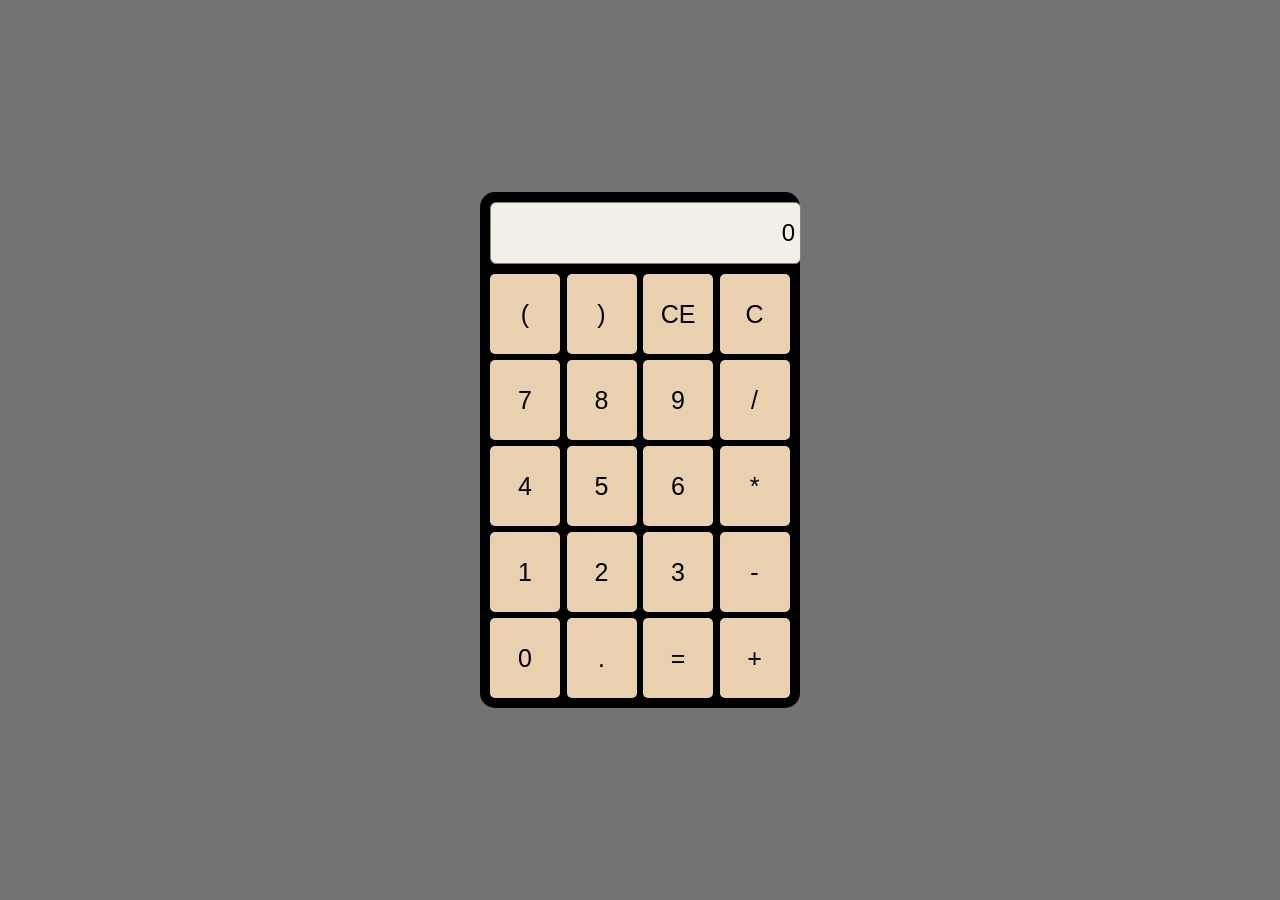
<file: Calculator/index.html>
<!DOCTYPE html>
<html lang="en">
<head>
    <meta charset="UTF-8">
    <meta name="viewport" content="width=device-width, initial-scale=1.0">
    <title>Calculator</title>
    <link href="style.css" rel="stylesheet"> 
</head>
<body>
    <div class="calculator">
        <input class="display" id="display" value="0" readonly aria-label="Calculator display">
        <div class="buttons">
            <button onclick="appendToDisplay('(')">(</button>
            <button onclick="appendToDisplay(')')">)</button>
            <button onclick="clearEntry()">CE</button>
            <button onclick="clearAll()">C</button>
            <button onclick="appendToDisplay('7')">7</button>
            <button onclick="appendToDisplay('8')">8</button>
            <button onclick="appendToDisplay('9')">9</button>
            <button onclick="appendToDisplay('/')">/</button>
            <button onclick="appendToDisplay('4')">4</button>
            <button onclick="appendToDisplay('5')">5</button>
            <button onclick="appendToDisplay('6')">6</button>
            <button onclick="appendToDisplay('*')">*</button>
            <button onclick="appendToDisplay('1')">1</button>
            <button onclick="appendToDisplay('2')">2</button>
            <button onclick="appendToDisplay('3')">3</button>
            <button onclick="appendToDisplay('-')">-</button>
            <button onclick="appendToDisplay('0')">0</button>
            <button onclick="appendToDisplay('.')">.</button>
            <button onclick="calculate()">=</button>
            <button onclick="appendToDisplay('+')">+</button>
        </div>
    </div>
</body>
<script src="script.js"></script> 
</html>
</file>
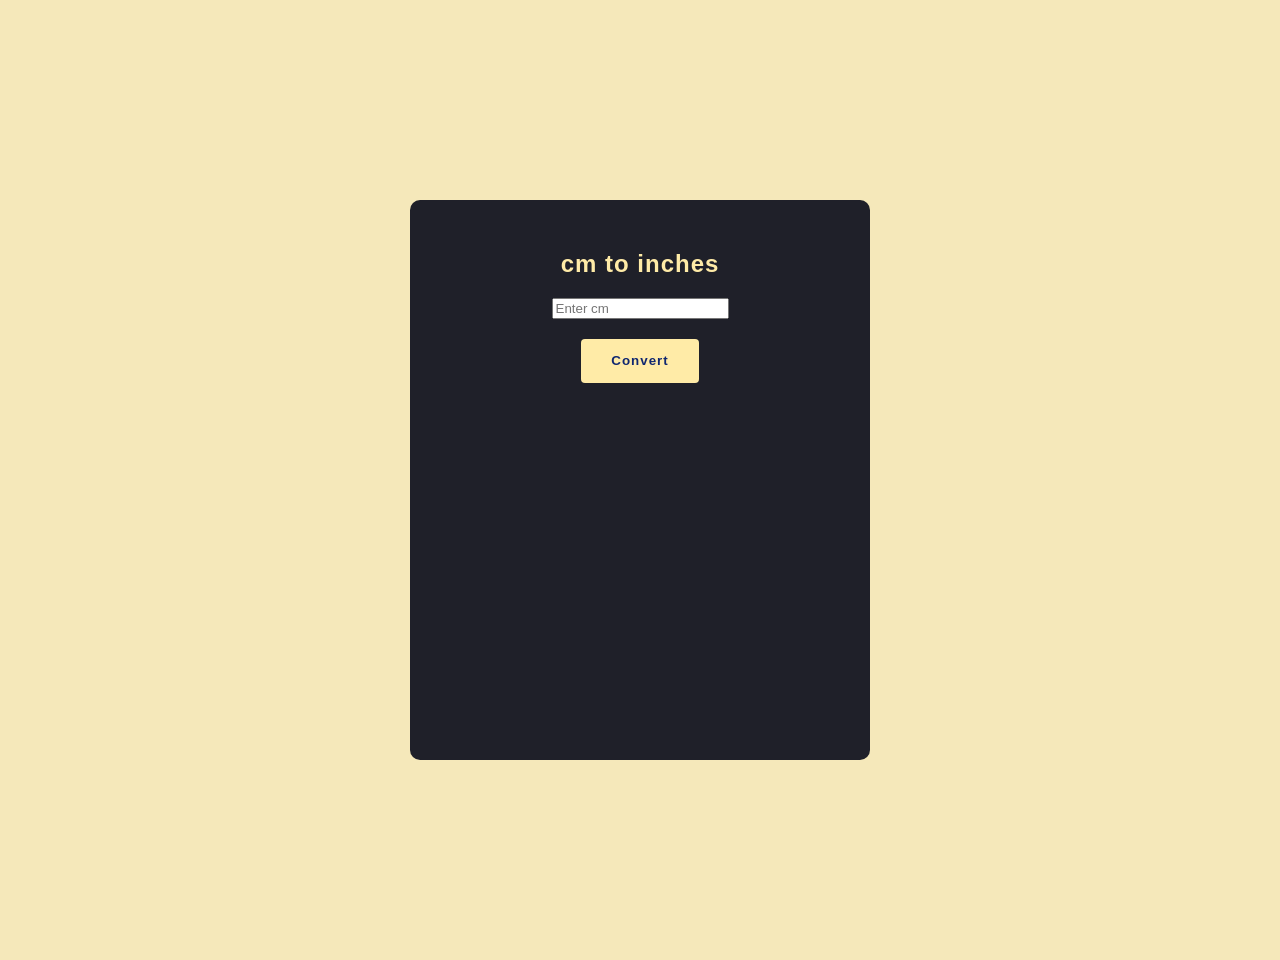
<file: length converter/index.html>
<!DOCTYPE html>
<html lang="en">
<head>
    <meta charset="UTF-8">
    <meta name="viewport" content="width=device-width, initial-scale=1.0">
    <title>Length Converter</title>
    <link rel="stylesheet" href="style.css">
</head>
<body>
    <div id="wrapper">
        <h2>cm to inches</h2>
        <div id="inputdiv">
        <input type="text" id="cm" placeholder="Enter cm">
        </div>
        <div>
            <button type="submit" onclick="convert()">Convert</button>
        </div>
        <div id="result">

        </div>
    </div>
</body>
<script>
   function convert() {
       let cmvalue = Number(document.getElementById("cm").value);
       let inchval = cmvalue / 2.54;
       let result = document.getElementById("result").innerHTML = inchval;
   }
</script>
</html>
</file>
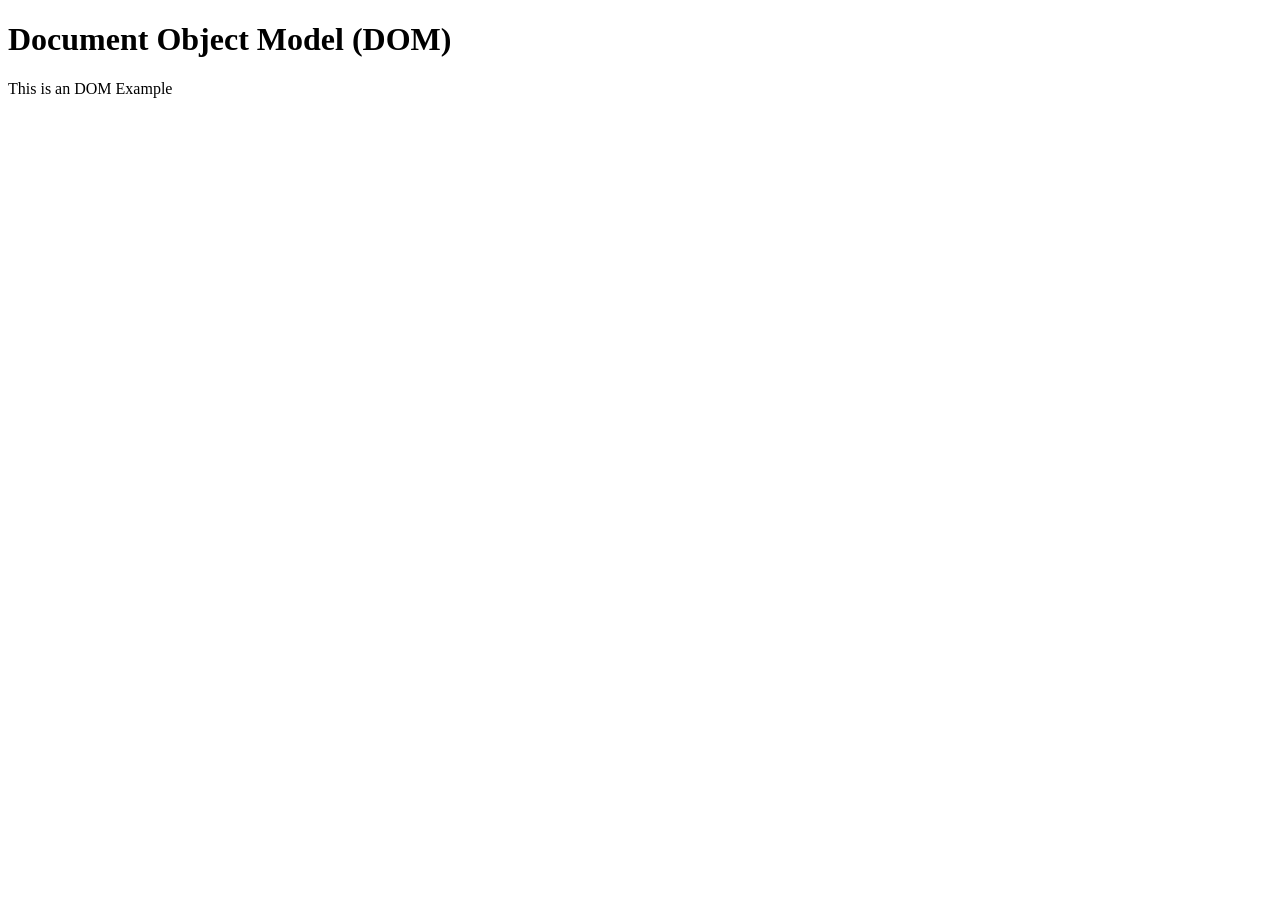
<file: dom.html>
<!DOCTYPE html>
<html lang="en">
<head>
    <meta charset="UTF-8">
    <meta name="viewport" content="width=device-width, initial-scale=1.0">
    <title>Document Object Model(Dom)</title>
</head>
<body>
    <h1>Document Object Model (DOM)</h1>
    <p id="demo"> </p>
</body>
<script>
    document.getElementById("demo")
    let msg = demo.innerHTML = "This is an DOM Example";
</script>
</html>
</file>
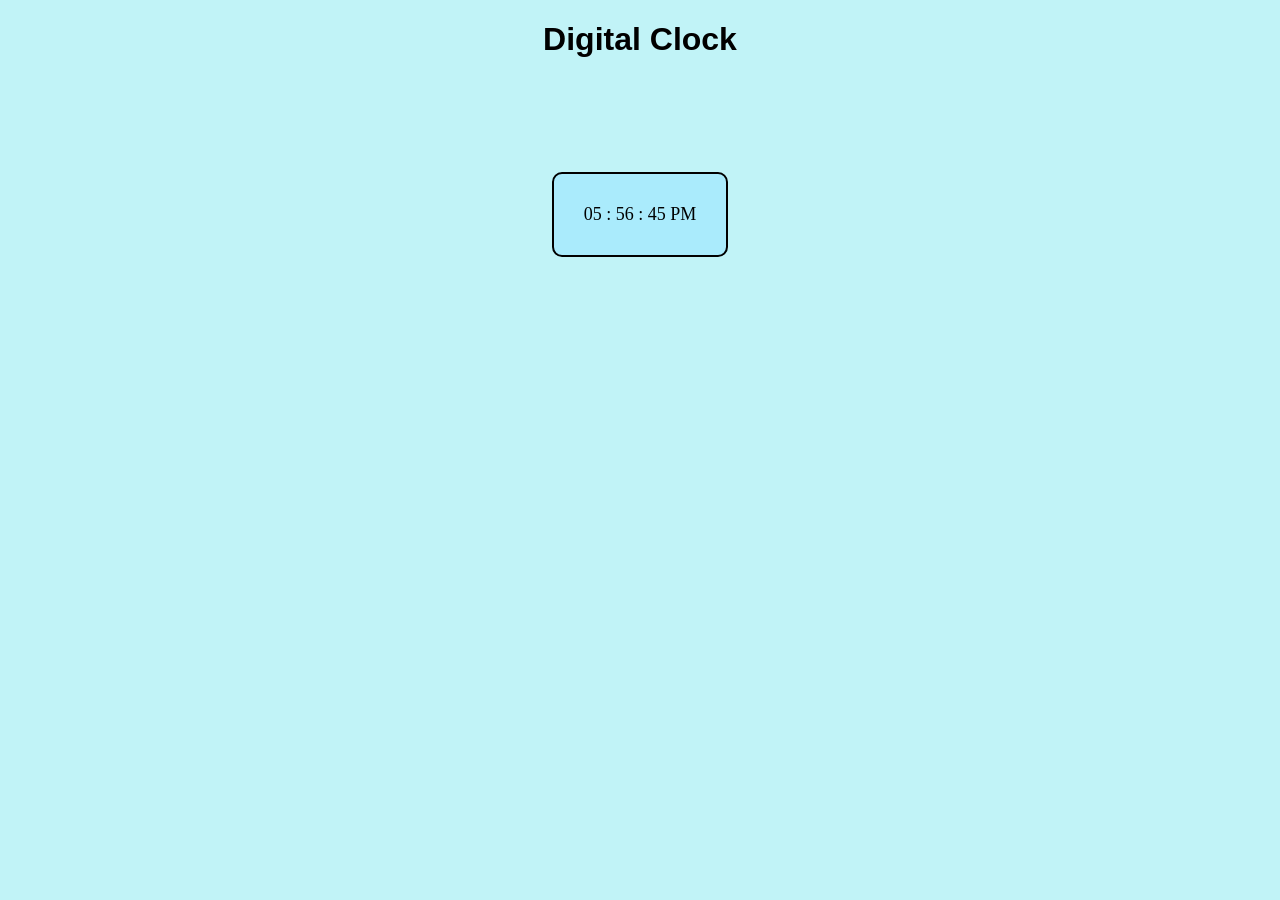
<file: advance/clock.html>
<!DOCTYPE html>
<html lang="en">
<head>
    <meta charset="UTF-8">
    <meta name="viewport" content="width=device-width, initial-scale=1.0">
    <title>Digital Clock</title>
    <style>
        body{
            margin: auto;
            padding: 0%;
            background-color: rgb(193, 243, 247);
        }
        h1{
            font-family: Arial, Helvetica, sans-serif;
            text-align: center;
        }
        .container{
            display: flex;
            justify-content: center;
            align-items: center;
            height: 30vh;
        }
        #wrapper{
            border: solid 2px black;
            padding: 30px;
            border-radius: 10px;
            background-color: rgb(170, 235, 252);
            font-size: large;
        }
        #wrapper:hover::after{
            content: "Hello!";
        }
    </style>
</head>
<body>
    <h1>Digital Clock</h1>
     <div class ="container">
        <div id ="wrapper">
            <span id="hour">00</span>
            <span>:</span>
            <span id="minute">00</span>
            <span>:</span>
            <span id="second">00</span>
            <span id="ampm">AM</span>
        </div>
</body>
<script src="clock.js"></script>
</html>
</file>
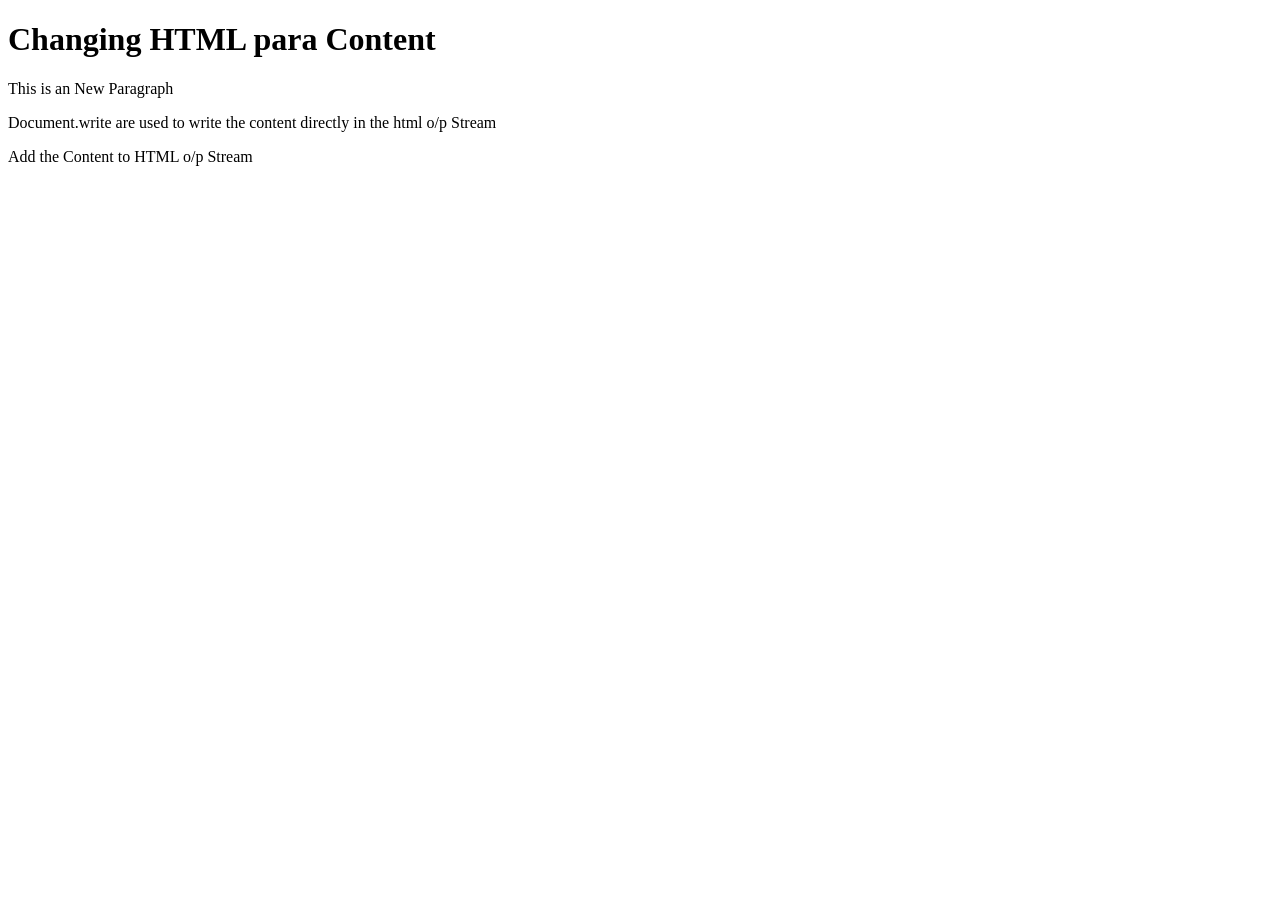
<file: Dom/changing.html>
<!DOCTYPE html>
<html lang="en">
<head>
    <meta charset="UTF-8">
    <meta name="viewport" content="width=device-width, initial-scale=1.0">
    <title>Dom Manipulation</title>
</head>
<body>
    <h1>Changing HTML para Content</h1>
    <p id="pa0">old paragraph</p>
    <p>Document.write are used to write the content directly in the html o/p Stream</p>
</body>
<script>
    const element0=document.getElementById("pa0");
    element0.innerHTML = "This is an New Paragraph";
    document.write("Add the Content to HTML o/p Stream");
</script>
</html>
</file>
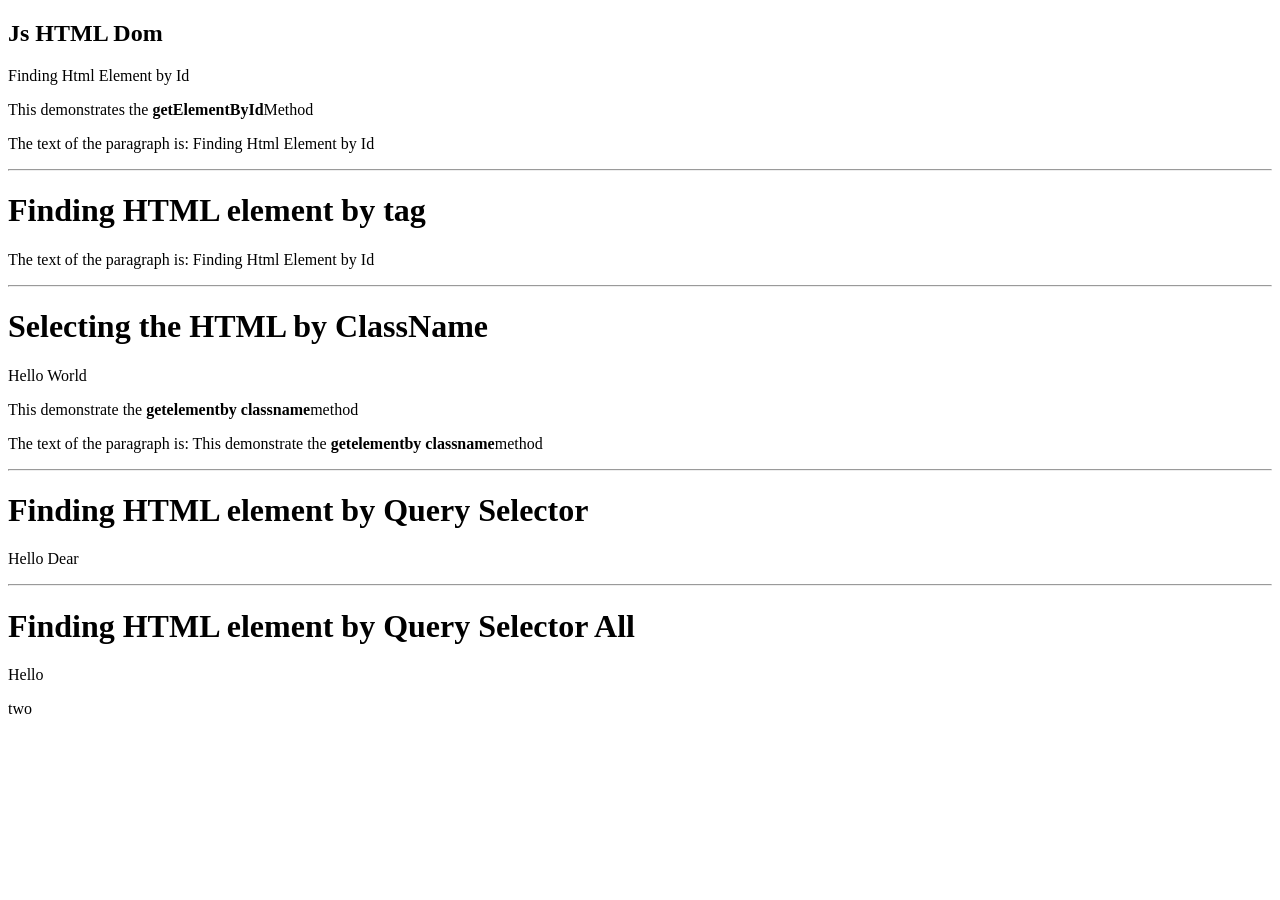
<file: Dom/select.html>
<!DOCTYPE html>
<html lang="en">
<head>
    <meta charset="UTF-8">
    <meta name="viewport" content="width=device-width, initial-scale=1.0">
    <title>Dom Manipulation</title>
</head>
<body>
    <h2>Js HTML Dom</h2>
    <p id="intro">Finding Html Element by Id</p>
    <p>This demonstrates the <b>getElementById</b>Method</p>
    <p id="demo"></p>
    <hr>
    <h1>Finding HTML element by tag</h1>
    <p id="demo1"></p>
    <hr>
    <h1>Selecting the HTML by ClassName</h1>
    <p class ="intro">Hello World</p>
    <p class="intro">This demonstrate the <b>getelementby classname</b>method</p>
    <p id="demo3"></p>
    <hr>
    <h1>Finding HTML element by Query Selector</h1>
    <p class="demo4"></p>
    <hr>
    <h1>Finding HTML element by Query Selector All</h1>
    <p class="intro1">one</p>
    <p class="intro1">two</p>
</body>
<script>
    const element = document.getElementById("intro");
    document.getElementById("demo").innerHTML = "The text of the paragraph is: " + element.innerHTML;
    const element2 = document.getElementsByTagName("p");
    document.getElementById("demo1").innerHTML = "The text of the paragraph is: " + element2[0].innerHTML;
    const element3 = document.getElementsByClassName("intro");
    document.getElementById("demo3").innerHTML = "The text of the paragraph is: " + element3[1].innerHTML;
    const element4 = document.querySelector(".demo4");
    element4.innerHTML = "Hello Dear";
    const element5 = document.querySelectorAll(".intro1");
    element5[0].innerHTML = "Hello";
</script>
</html>
</file>
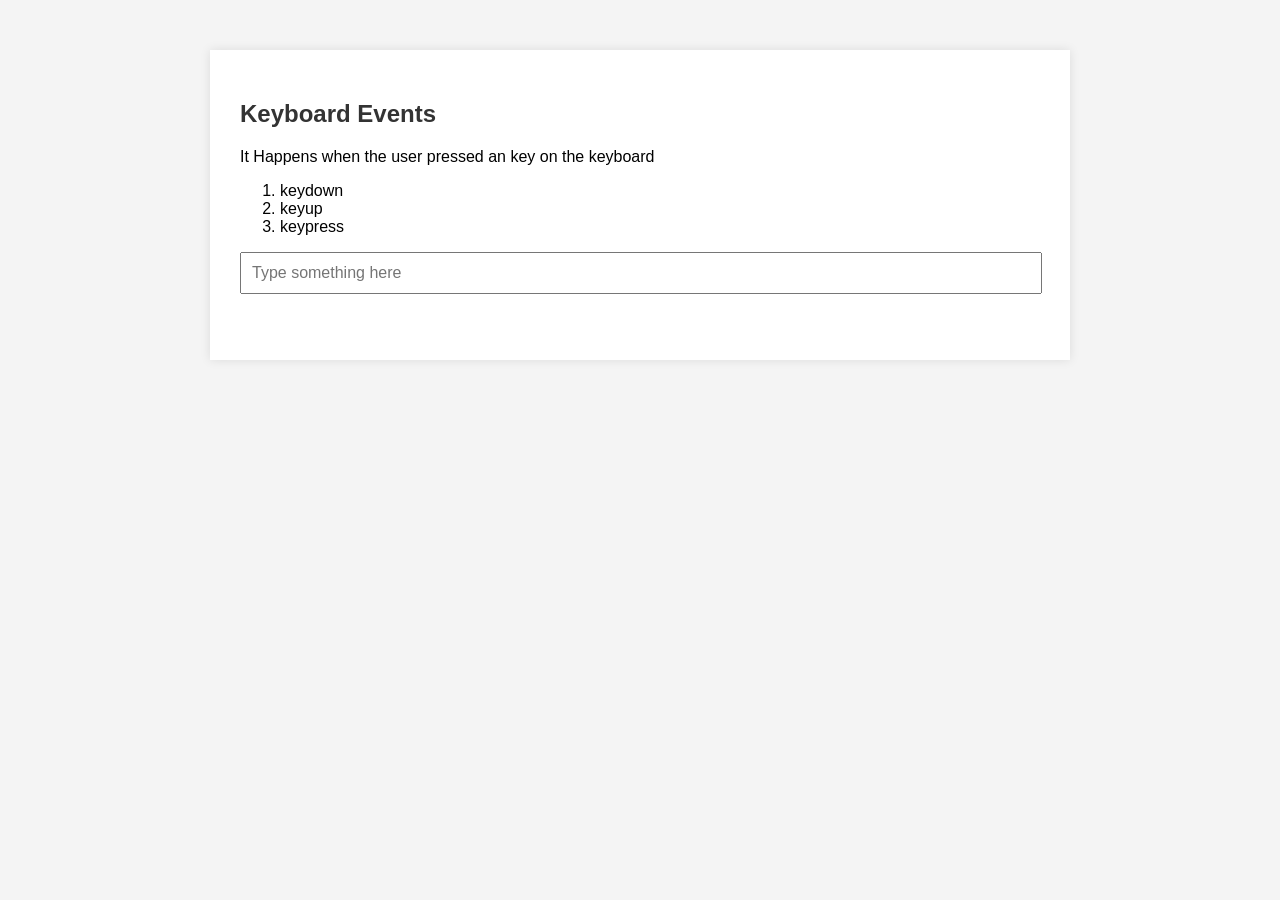
<file: Events/keyboard.html>
<!DOCTYPE html>
<html lang="en">
<head>
    <meta charset="UTF-8">
    <meta name="viewport" content="width=device-width, initial-scale=1.0">
    <title>Keyboard Events</title>
    <style>
        body {
            font-family: Arial, sans-serif;
            margin: 0;
            padding: 0;
            background-color: #f4f4f4;
        }
        .container {
            max-width: 800px;
            margin: 50px auto;
            padding: 30px;
            background-color: #fff;
            box-shadow: 0 0 10px rgba(0, 0, 0, 0.1);
        }
        h2 {
            color: #333;
        }
        input {
            padding: 10px;
            font-size: 16px;
            width: calc(100% - 22px);
            margin-bottom: 20px;
        }
    </style>
</head>
<body>
    <div class="container">
    <h2>Keyboard Events</h2>
<p>It Happens when the user pressed an key on the keyboard</p>
<ol>
    <li>keydown</li>
     <li>keyup</li>
     <li>keypress</li>
</ol>
<input id="k" type="text" placeholder="Type something here">
<p id="demo"></p>
</div>
</body>
<script>
    const input = document.getElementById("k");
    input.addEventListener("keydown", function(event) {
        document.getElementById("demo").innerHTML = "Key down: " + event.code;
    });
    input.addEventListener("keyup", function(event) {
        document.getElementById("demo").innerHTML = "Key up: " + event.key;
    });
</script>
</body>
</html>
</file>
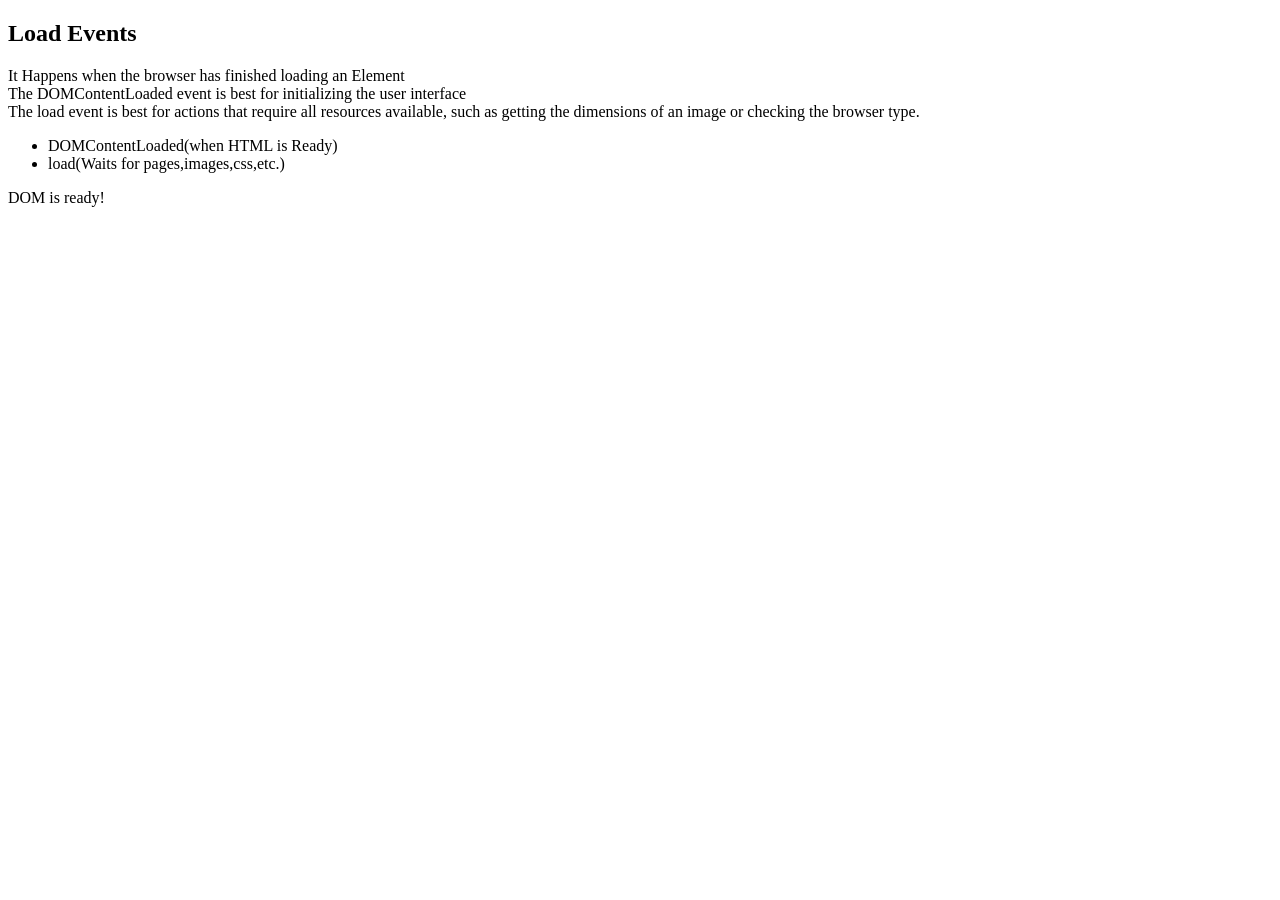
<file: Events/load.html>
<!DOCTYPE html>
<html lang="en">
<head>
    <meta charset="UTF-8">
    <meta name="viewport" content="width=device-width, initial-scale=1.0">
    <title>load Event</title>
</head>
<body>
    <h2>Load Events</h2>
    <p>It Happens when the browser has finished loading an Element<br>The DOMContentLoaded event is best for initializing the user interface<br>The load event is best for actions that require all resources available, such as getting the dimensions of an image or checking the browser type.</p>
    <ul>
        <li>DOMContentLoaded(when HTML is Ready)</li>
        <li>load(Waits for pages,images,css,etc.)</li>
    </ul>
    <p id="demo"></p>
</body>
<script>
    document.addEventListener("DOMContentLoaded", function() {
        document.getElementById("demo").innerHTML = "DOM is ready!";
    });
    
</script>
</html>
</file>
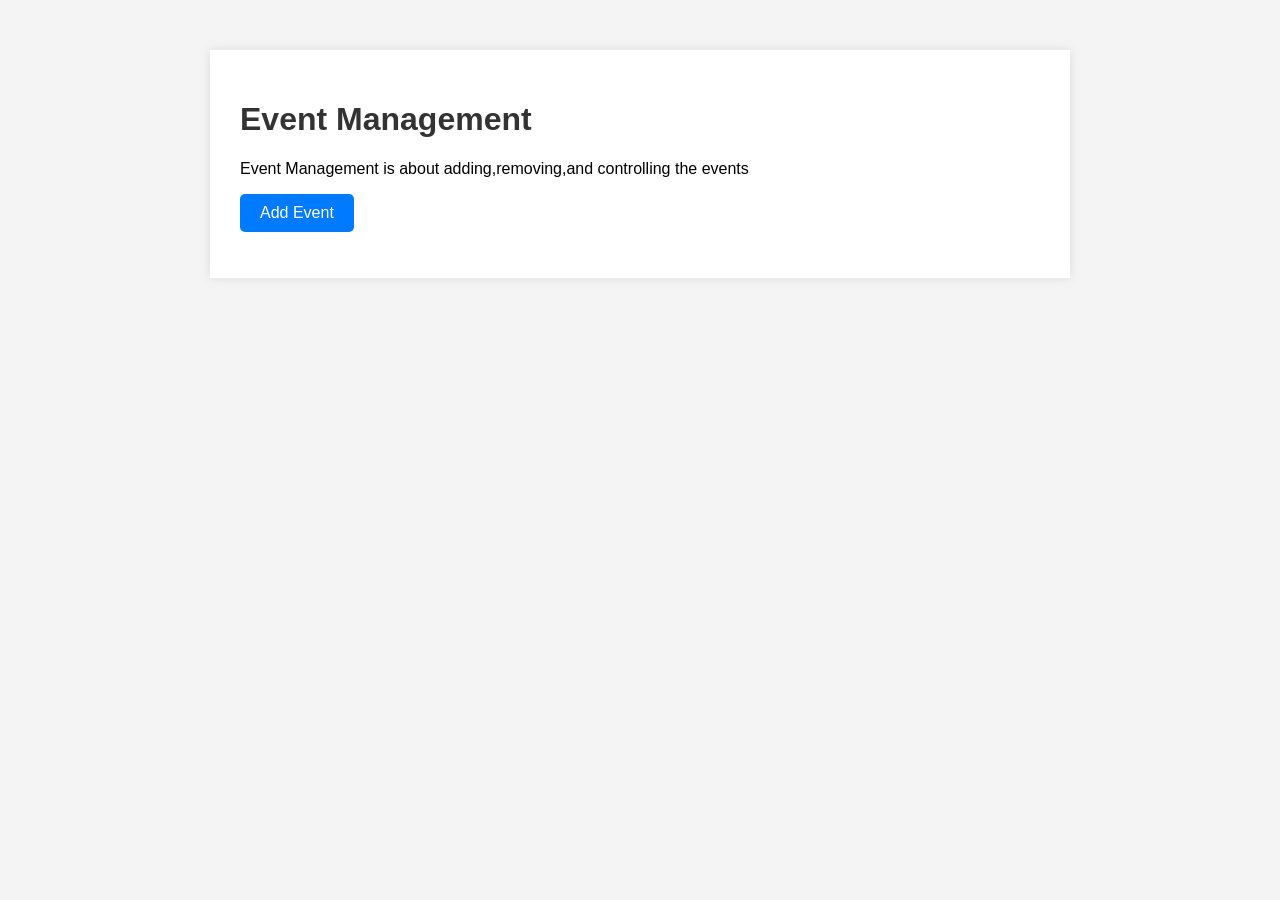
<file: Events/manage.html>
<!DOCTYPE html>
<html lang="en">
<head>
    <meta charset="UTF-8">
    <meta name="viewport" content="width=device-width, initial-scale=1.0">
    <title>Event Management</title>
    <style>
        body {
            font-family: Arial, sans-serif;
            margin: 0;
            padding: 0;
            background-color: #f4f4f4;
        }
        .container {
            max-width: 800px;
            margin: 50px auto;
            padding: 30px;
            background-color: #fff;
            box-shadow: 0 0 10px rgba(0, 0, 0, 0.1);
        }
        h1 {
            color: #333;
        }
        button {
            padding: 10px 20px;
            font-size: 16px;
            cursor: pointer;
            background-color: #007BFF;
            color: #fff;
            border: none;
            border-radius: 5px;
        }
        
    </style>
</head>
<body>
    <div class="container">
    <h1>Event Management</h1>
    <p>Event Management is about adding,removing,and controlling the events</p>
    <button id="addEvent">Add Event</button>
    <p id="demo"></p>
    </div>
</body>
<script>
    const button = document.getElementById("addEvent");
    button.addEventListener("click", function() {
        document.getElementById("demo").innerHTML = "Event added!";
    });
</script>
</html>
</file>
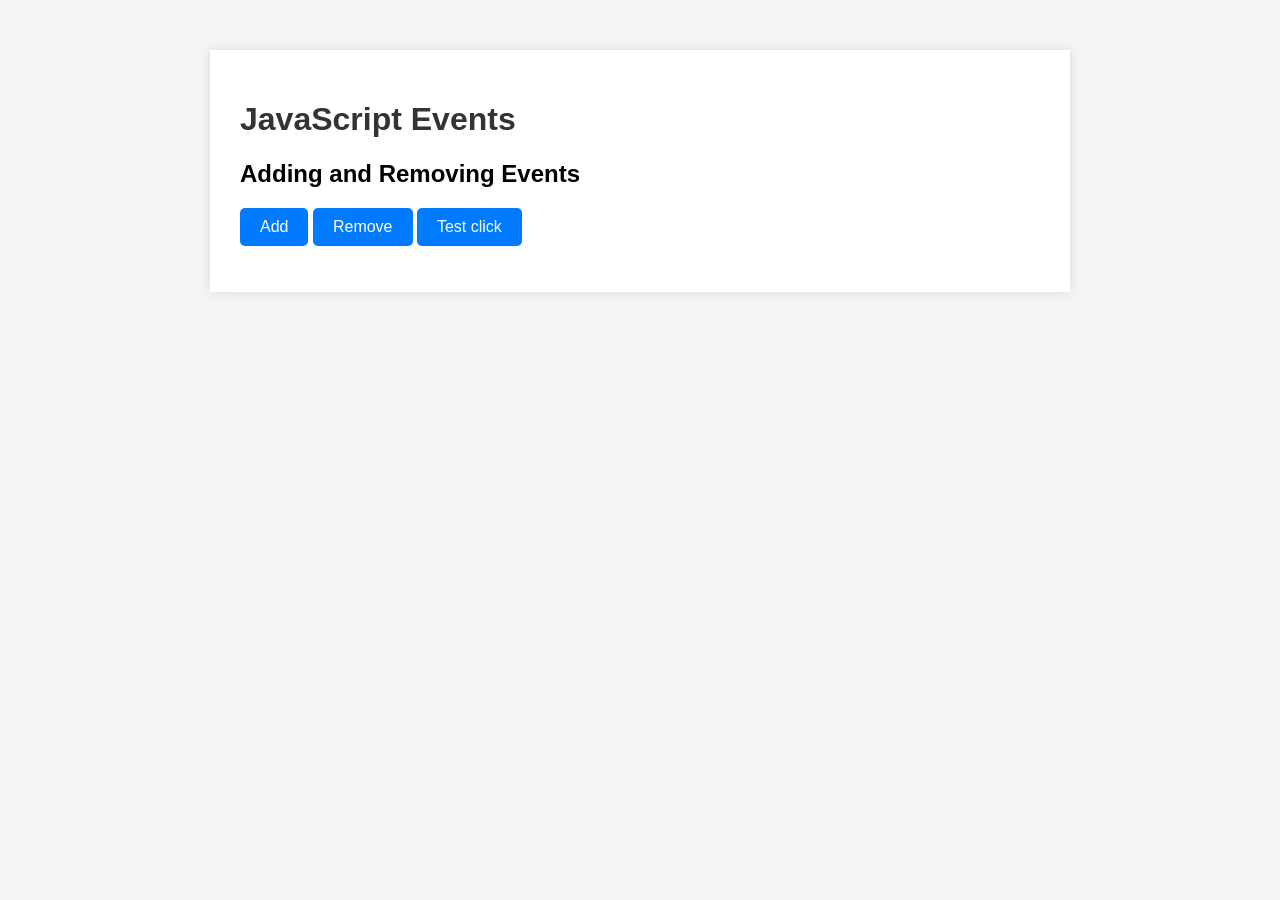
<file: Events/mangremove.html>
<!DOCTYPE html>
<html lang="en">
<head>
    <meta charset="UTF-8">
    <meta name="viewport" content="width=device-width, initial-scale=1.0">
    <title>Event Management Remove</title>
    <style>
        body {
            font-family: Arial, sans-serif;
            margin: 0;
            padding: 0;
            background-color: #f4f4f4;
        }
        .container {
            max-width: 800px;
            margin: 50px auto;
            padding: 30px;
            background-color: #fff;
            box-shadow: 0 0 10px rgba(0, 0, 0, 0.1);
        }
        h1 {
            color: #333;
        }
        button {
            padding: 10px 20px;
            font-size: 16px;
            cursor: pointer;
            background-color: #007BFF;
            color: #fff;
            border: none;
            border-radius: 5px;
        }
    </style>
</head>
<body>
    <div class="container">
    <h1>JavaScript Events</h1>
<h2>Adding and Removing Events</h2>

<button id="add">Add</button>
<button id="remove">Remove</button>
<button id="test">Test click</button>
<p id="event"></p>
</div>
</body>
<script>
const test = document.getElementById("test");
const remove = document.getElementById("remove");
const add = document.getElementById("add");

function myFunction() {
  document.getElementById("event").innerHTML += "Welcome!";
}

// Let add listen for click
add.addEventListener("click", function () {
  // Let test listen for click
  test.addEventListener("click", myFunction);
});

// Let remove listen for click
remove.addEventListener("click", function () {
  // Prevent test listen for click
  test.removeEventListener("click", myFunction);
});
</script>
</body>
</html>
</file>
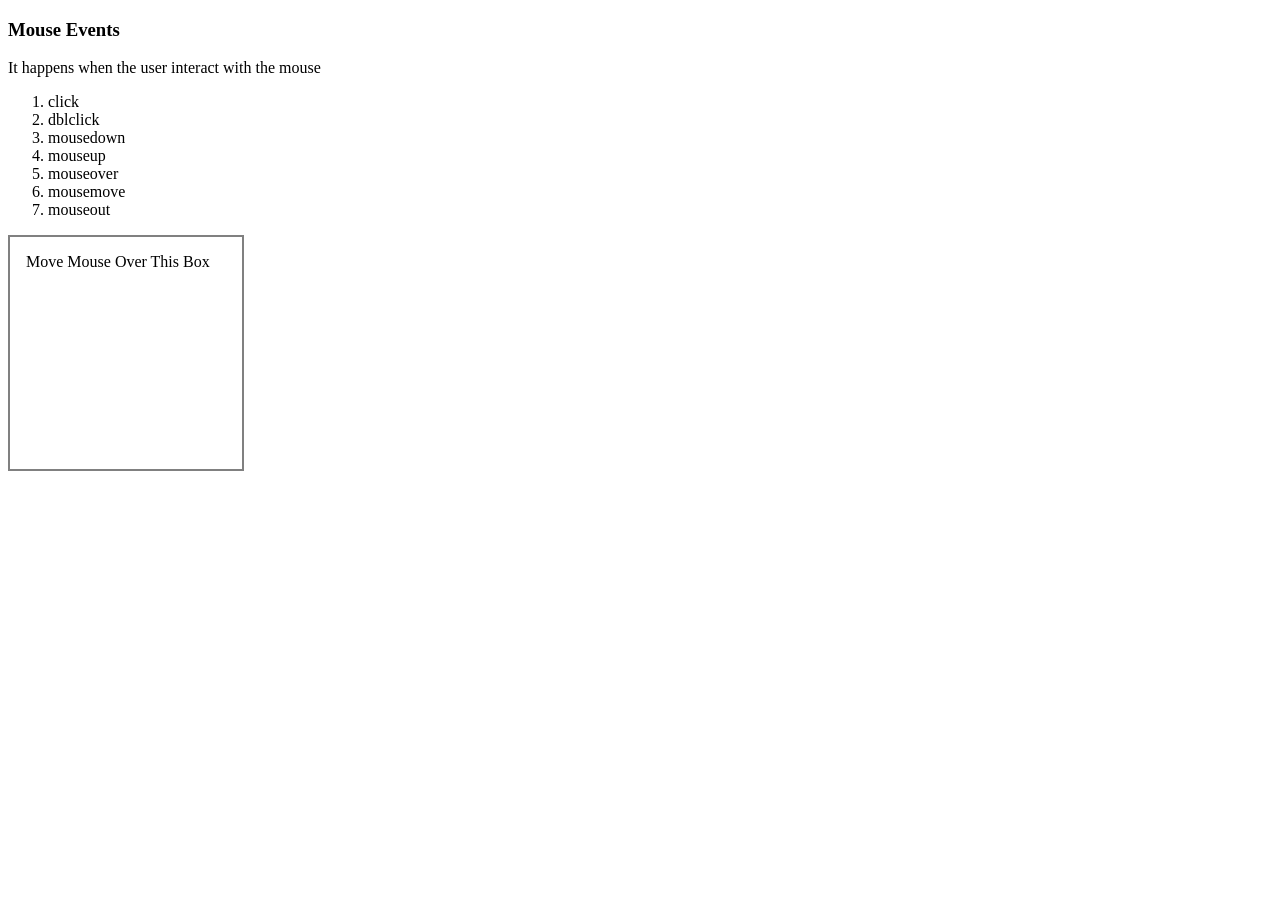
<file: Events/mouse.html>
<!DOCTYPE html>
<html lang="en">
<head>
    <meta charset="UTF-8">
    <meta name="viewport" content="width=device-width, initial-scale=1.0">
    <title>Mouse Events</title>
    <style>
        #box {
            width: 200px;
            height: 200px;
            padding: 16px;
            border: 2px solid grey;
        }
    </style>
</head>
<body>
    <h3>Mouse Events</h3>
    <p>It happens when the user interact with the mouse</p>
    <div class="list">
        <ol>
            <li>click</li>
            <li>dblclick</li>
            <li>mousedown</li>
            <li>mouseup</li>
            <li>mouseover</li>
            <li>mousemove</li>
            <li>mouseout</li>
        </ol>
    </div>
    <div id="box">Move Mouse Over This Box</div>
</body>
<script>
    const box = document.getElementById("box");
    //let the box listen for the mouse over
    box.addEventListener("mouseover", function() {
        box.innerHTML = "Mouse Over Event";
    });
    //let the box listen for the mouse out
    box.addEventListener("mouseout", function() {
        box.innerHTML = "Mouse Out Event";
    });
</script>
</html>
</file>
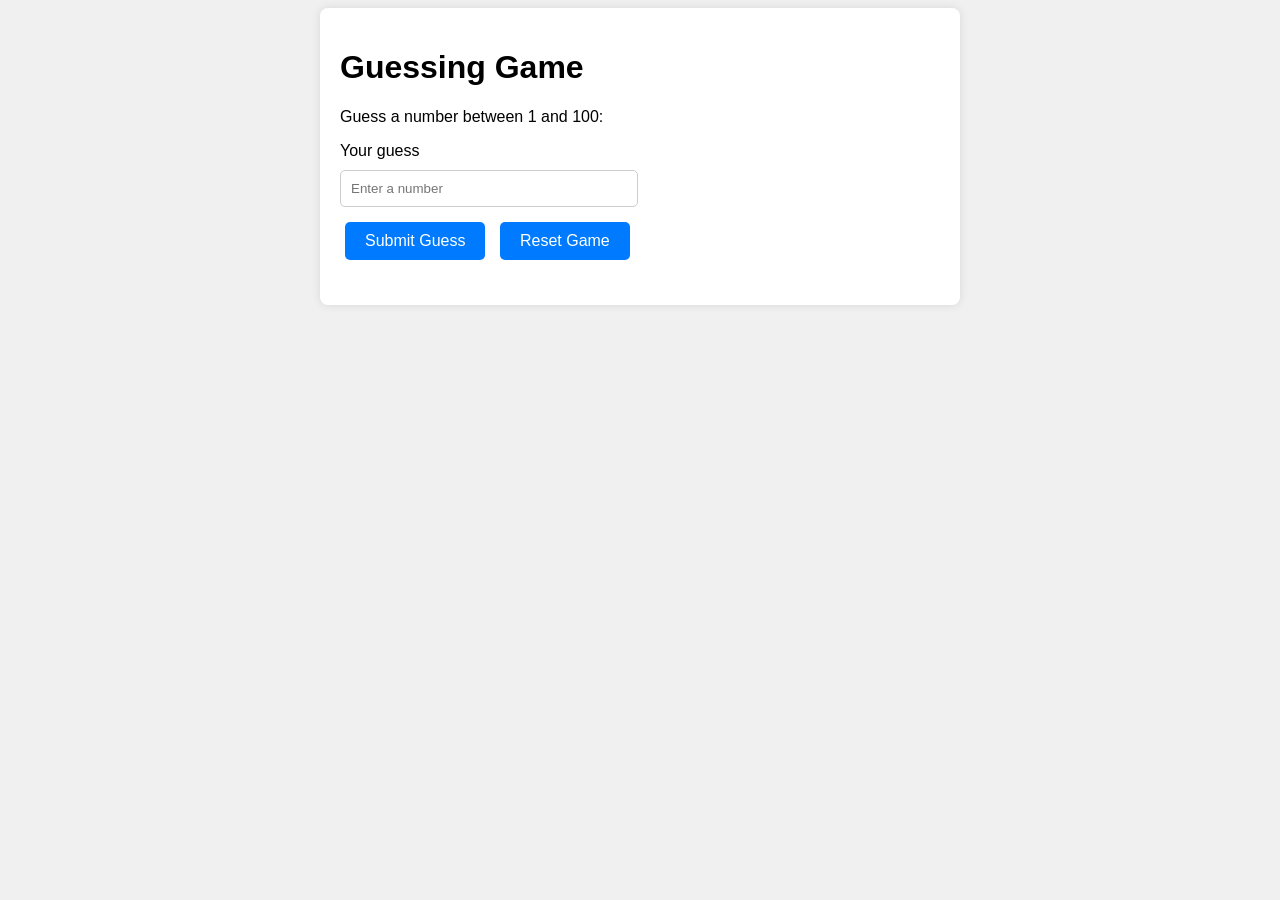
<file: Guess no/guess.html>
<!DOCTYPE html>
<html lang="en">
<head>
    <meta charset="UTF-8">
    <meta name="viewport" content="width=device-width, initial-scale=1.0">
    <title>Guessing Game</title>
</head>
<style>
  body {
    font-family: Arial, sans-serif;
    background-color: #f0f0f0;
  }
  .container {
    background-color: #fff;
    max-width: 600px;
    margin: 0 auto;
    padding: 20px;
    justify-content: center;
    box-shadow: 0 0 10px rgba(0, 0, 0, 0.1);
    border-radius: 8px;
  }
  #message {
    margin-top: 20px;
    font-weight: bold;
  }
  button {
    margin: 5px;
    padding: 10px 20px;
    font-size: 1em;
    cursor: pointer;
    border: none;
    border-radius: 5px;
    color: #fff;
    background-color: #007bff;

  }
  input{
    display: flex;
    align-items: center;
    margin-top: 10px;
    margin-bottom: 10px;
    width: 46%;
    padding: 10px;
    border-radius: 5px;
    border: 1px solid #ccc;  

  }
</style>
<body>
    <div class="container">
        <h1>Guessing Game</h1>
        <p>Guess a number between 1 and 100:</p>
        <label for="guessInput">Your guess</label>
        <input type="number" id="guessInput" min="1" max="100" placeholder="Enter a number" title="Enter a number between 1 and 100">
        <div class="btn-container">
        <button id="submitGuess" onclick="checkGuess()">Submit Guess</button>
        <button id="resetGame" onclick="resetGame()">Reset Game</button>
        </div>
        <p id="message"></p>
    </div>
</body>
<script>
    const message = document.getElementById('message');
    let secretnumber = Math.floor(Math.random() * 100) + 1;
    //add attempts for an counting number of attempts
    let attempts = 0;
    function checkGuess() {
        const userinput = document.getElementById('guessInput').value;
        ++attempts;
        if(isNaN(userinput)){
            console.log("Please enter a valid number.");
        }
        if(userinput < secretnumber) {
            message.textContent = `Too low. Try again.`;
        } else if(userinput > secretnumber) {
            message.textContent = `Too high. Try again.`;
        } else {
            message.textContent = `Congratulations! You guessed the number in ${attempts} attempts.`;
        }
    }
    function resetGame() {
        secretnumber = Math.floor(Math.random() * 100) + 1;
        attempts = 0;
        message.textContent = '';
        document.getElementById('guessInput').value = '';
    }
</script>
</html>
</file>
<file: Calculator/style.css>
body{
    background-color: rgb(116, 114, 114);
}
.calculator{
    width: 300px;
    border-radius: 15px;
    background-color: black;
    padding: 10px;
    position: absolute;
    top: 50%;
    left: 50%;
    transform: translate(-50%, -50%);
}
.display{
    height: 50px;
    font-size: 24px;
    text-align: right;
    padding: 5px;
    background-color:rgb(243, 238, 230);
    border: 1px solid gray;
    border-radius: 6px;
    margin-bottom: 10px;
    overflow: auto;
}
.buttons{
    display: grid;
    grid-template-columns: repeat(4,3fr);
    gap: 6px;

}
button{
    height: 80px;
    width: 70px;
    font-size: 25px;
    border: none;
    border-radius: 5px;
    cursor: pointer;
    background-color: rgb(233, 208, 175);
    }
button:hover{
    background-color: rgb(233, 208, 175);
    opacity: 0.8;
}
</file>
<file: length converter/style.css>
html,
body{
   margin: 0;
   font-family: 'Poppins', sans-serif;
   background-color:#f5e8ba;
}

#wrapper div,#wrapper h2{
    display:flex;
    justify-content: center;

}

h2{
    color:#ffeba7;
    letter-spacing: 1px;
}
cm{
    border-radius: 5px;
    border: 2px solid black ;
    margin-top:30px;
    height:2em;
    width:250px;
    padding-left:10px;
}

cm:active{
    border:none;
}
#wrapper{
    height:500px;
    width:400px;
    margin:200px auto;
    background-color:#1f2029;
    border-radius:10px;
    padding:30px;
}

button{
    margin-top:20px;
    background-color:#ffeba7;
    border-radius: 4px;
    height: 44px;
    font-weight: 600;
    padding: 0 30px;
    letter-spacing: 1px;
    border: none;
    background-color: #ffeba7;
    color: #102770;
}

button:hover{
    cursor:pointer;
}
#result{
    color:white;
    margin-top:20px;
    font-size:32px;
}
</file>
